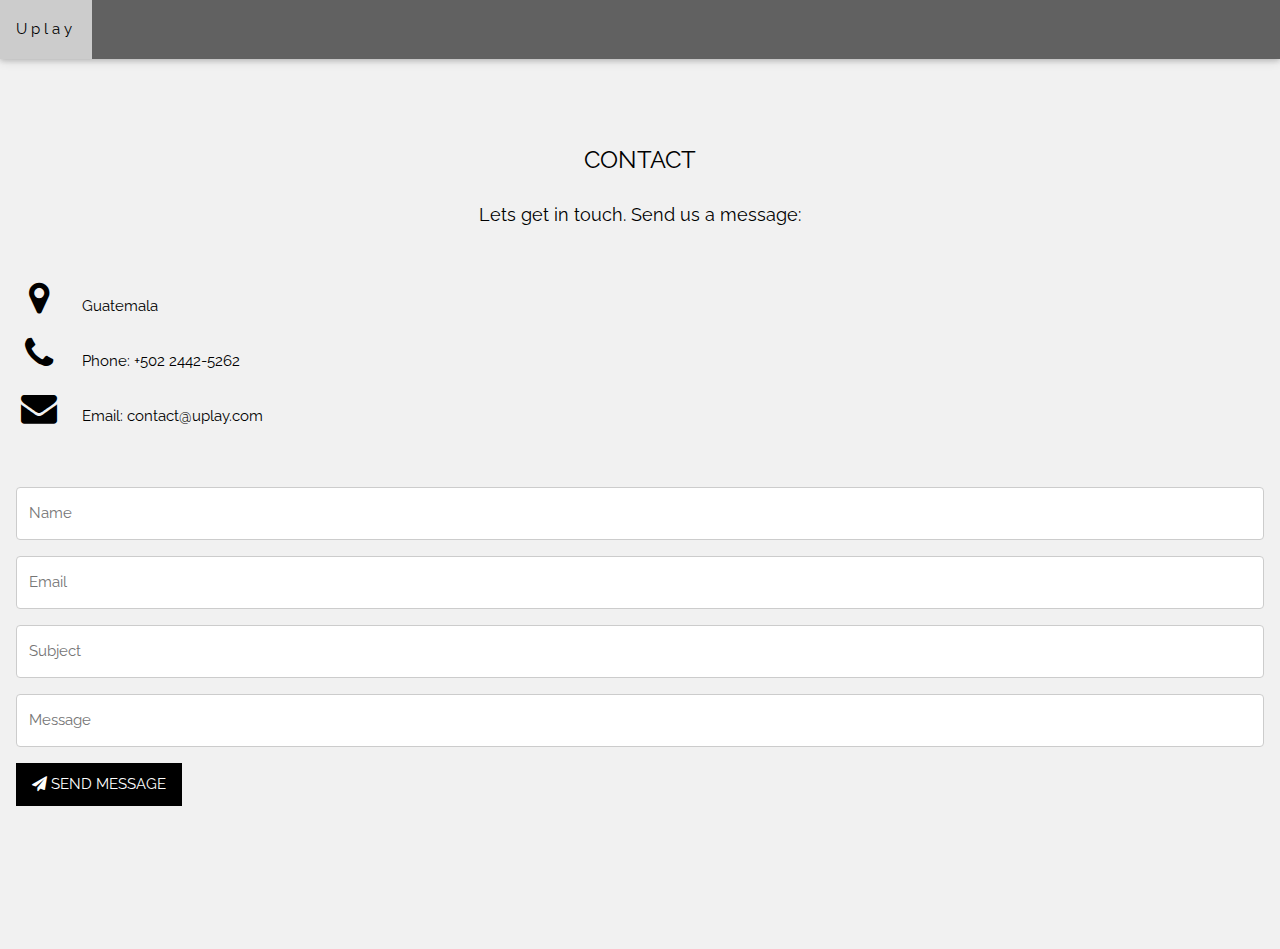
<file: prueba/templates/contact.html>
<!DOCTYPE html>
<html lang="Eng">
<title>Uplay</title>
<meta charset="UTF-8">
<meta name="viewport" content="width=device-width, initial-scale=1">
<link rel="stylesheet" href="https://www.w3schools.com/w3css/4/w3.css">
<link rel="stylesheet" href="https://fonts.googleapis.com/css?family=Raleway">
<link rel="stylesheet" href="https://cdnjs.cloudflare.com/ajax/libs/font-awesome/4.7.0/css/font-awesome.min.css">
<style>
body,h1,h2,h3,h4,h5,h6 {font-family: "Raleway", sans-serif}

body, html {
  height: 100%;
  line-height: 1.8;
}

.w3-bar .w3-button {
  padding: 16px;
}

input[type=text], select, textarea {
  width: 100%;
  padding: 12px;
  border: 1px solid #ccc;
  border-radius: 4px;
  box-sizing: border-box;
  margin-top: 6px;
  margin-bottom: 16px;
  resize: vertical;
}
</style>
<body>

<!-- Navbar (sit on top) -->
<div class="w3-top">
  <div class="w3-bar w3-dark-grey w3-card" id="myNavbar">
    <a class="w3-bar-item w3-button w3-wide" href="/">Uplay</a>
  </div>
</div>

<!-- Contact Section -->
<div class="w3-container w3-light-grey" style="padding:128px 16px" id="contact">
    <h3 class="w3-center">CONTACT</h3>
    <p class="w3-center w3-large">Lets get in touch. Send us a message:</p>
    <div style="margin-top:48px">
      <p><em class="fa fa-map-marker fa-fw w3-xxlarge w3-margin-right"></em> Guatemala</p>
      <p><em class="fa fa-phone fa-fw w3-xxlarge w3-margin-right"></em> Phone: +502 2442-5262</p>
      <p><em class="fa fa-envelope fa-fw w3-xxlarge w3-margin-right"> </em> Email: contact@uplay.com</p>
      <br>
      <form action="/action_page.php" target="_blank">
        <p><input class="w3-input w3-border" type="text" placeholder="Name" required name="Name"></p>
        <p><input class="w3-input w3-border" type="text" placeholder="Email" required name="Email"></p>
        <p><input class="w3-input w3-border" type="text" placeholder="Subject" required name="Subject"></p>
        <p><input class="w3-input w3-border" type="text" placeholder="Message" required name="Message"></p>
        <p>
          <a href="/" class="w3-button w3-black" type="submit">
            <em class="fa fa-paper-plane" role="button"></em> SEND MESSAGE
          </a>
        </p>
      </form>
    </div>
  </div>
</file>
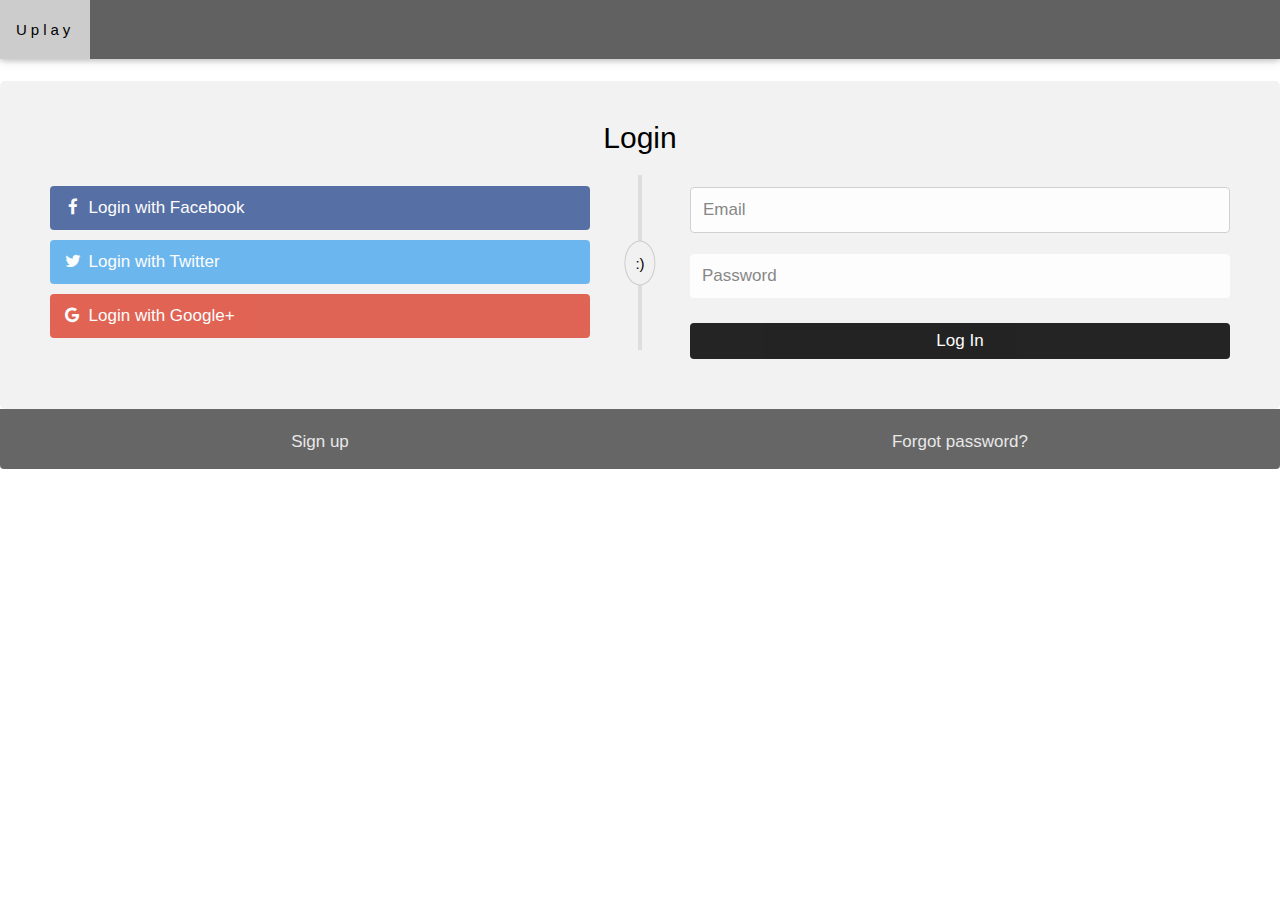
<file: prueba/templates/login.html>
<!DOCTYPE html>
<html>
<head>
<meta name="viewport" content="width=device-width, initial-scale=1">
<link rel="stylesheet" href="https://cdnjs.cloudflare.com/ajax/libs/font-awesome/4.7.0/css/font-awesome.min.css">
<link rel="stylesheet" href="https://www.w3schools.com/w3css/4/w3.css">
<link rel="stylesheet" href="https://fonts.googleapis.com/css?family=Raleway">
<link rel="stylesheet" href="https://cdnjs.cloudflare.com/ajax/libs/font-awesome/4.7.0/css/font-awesome.min.css">
<style>
body {
  font-family: Arial, Helvetica, sans-serif;
}

* {
  box-sizing: border-box;
}

/* style the container */
.container {
  position: relative;
  border-radius: 5px;
  background-color: #f2f2f2;
  padding: 20px 0 30px 0;
} 

/* style inputs and link buttons */
input,
.btn {
  width: 100%;
  padding: 12px;
  border: none;
  border-radius: 4px;
  margin: 5px 0;
  opacity: 0.85;
  display: inline-block;
  font-size: 17px;
  line-height: 20px;
  text-decoration: none; /* remove underline from anchors */
}

input:hover,
.btn:hover {
  opacity: 1;
}

/* add appropriate colors to fb, twitter and google buttons */
.fb {
  background-color: #3B5998;
  color: white;
}

.twitter {
  background-color: #55ACEE;
  color: white;
}

.google {
  background-color: #dd4b39;
  color: white;
}

/* style the submit button */
input[type=submit] {
  background-color: #4CAF50;
  color: white;
  cursor: pointer;
}

input[type=submit]:hover {
  background-color: #45a049;
}

/* Two-column layout */
.col {
  float: left;
  width: 50%;
  margin: auto;
  padding: 0 50px;
  margin-top: 6px;
}

/* Clear floats after the columns */
.row:after {
  content: "";
  display: table;
  clear: both;
}

/* vertical line */
.vl {
  position: absolute;
  left: 50%;
  transform: translate(-50%);
  border: 2px solid #ddd;
  height: 175px;
}

/* text inside the vertical line */
.vl-innertext {
  position: absolute;
  top: 50%;
  transform: translate(-50%, -50%);
  background-color: #f1f1f1;
  border: 1px solid #ccc;
  border-radius: 50%;
  padding: 8px 10px;
}

/* hide some text on medium and large screens */
.hide-md-lg {
  display: none;
}

/* bottom container */
.bottom-container {
  text-align: center;
  background-color: #666;
  border-radius: 0px 0px 4px 4px;
}

/* Responsive layout - when the screen is less than 650px wide, make the two columns stack on top of each other instead of next to each other */
@media screen and (max-width: 650px) {
  .col {
    width: 100%;
    margin-top: 0;
  }
  /* hide the vertical line */
  .vl {
    display: none;
  }
  /* show the hidden text on small screens */
  .hide-md-lg {
    display: block;
    text-align: center;
  }
}

body, html {
  height: 100%;
  line-height: 1.8;
}

.w3-bar .w3-button {
  padding: 16px;
}

input[type=text], select, textarea {
  width: 100%;
  padding: 12px;
  border: 1px solid #ccc;
  border-radius: 4px;
  box-sizing: border-box;
  margin-top: 6px;
  margin-bottom: 16px;
  resize: vertical;
}

</style>
</head>
<body>

<!-- Navbar (sit on top) -->
<div class="w3-top">
    <div class="w3-bar w3-dark-grey w3-card" id="myNavbar">
      <a class="w3-bar-item w3-button w3-wide" href="/">Uplay</a>
    </div>
  </div>

<!-- Log in -->
<br><br><br>
<div class="container">
  <form method="POST" action="">
    <div class="row">
      <h2 style="text-align:center">Login</h2>
      <div class="vl">
        <span class="vl-innertext">:)</span>
      </div>

      <div class="col">
        <a href="#" class="fb btn">
          <i class="fa fa-facebook fa-fw"></i> Login with Facebook
         </a>
        <a href="#" class="twitter btn">
          <i class="fa fa-twitter fa-fw"></i> Login with Twitter
        </a>
        <a href="#" class="google btn"><i class="fa fa-google fa-fw">
          </i> Login with Google+
        </a>
      </div>

      <div class="col">
        <div class="hide-md-lg">
          <p>Or sign in manually:</p>
        </div>

        <input type="text" name="username" placeholder="Email" required>
        <input type="password" name="password" placeholder="Password" required>
        <p>
          <center>
            <input type="submit" class="w3-button w3-black" value="Log In">
          </center>
          </p>
      </div>
      
    </div>
  </form>
</div>

<div class="bottom-container">
  <div class="row">
    <div class="col">
      <a href="/signup" style="color:white" class="btn" role="button">Sign up</a>
    </div>
    <div class="col">
      <a href="/rpassword" style="color:white" class="btn">Forgot password?</a>
    </div>
  </div>
</div>

</body>
</html>
</file>
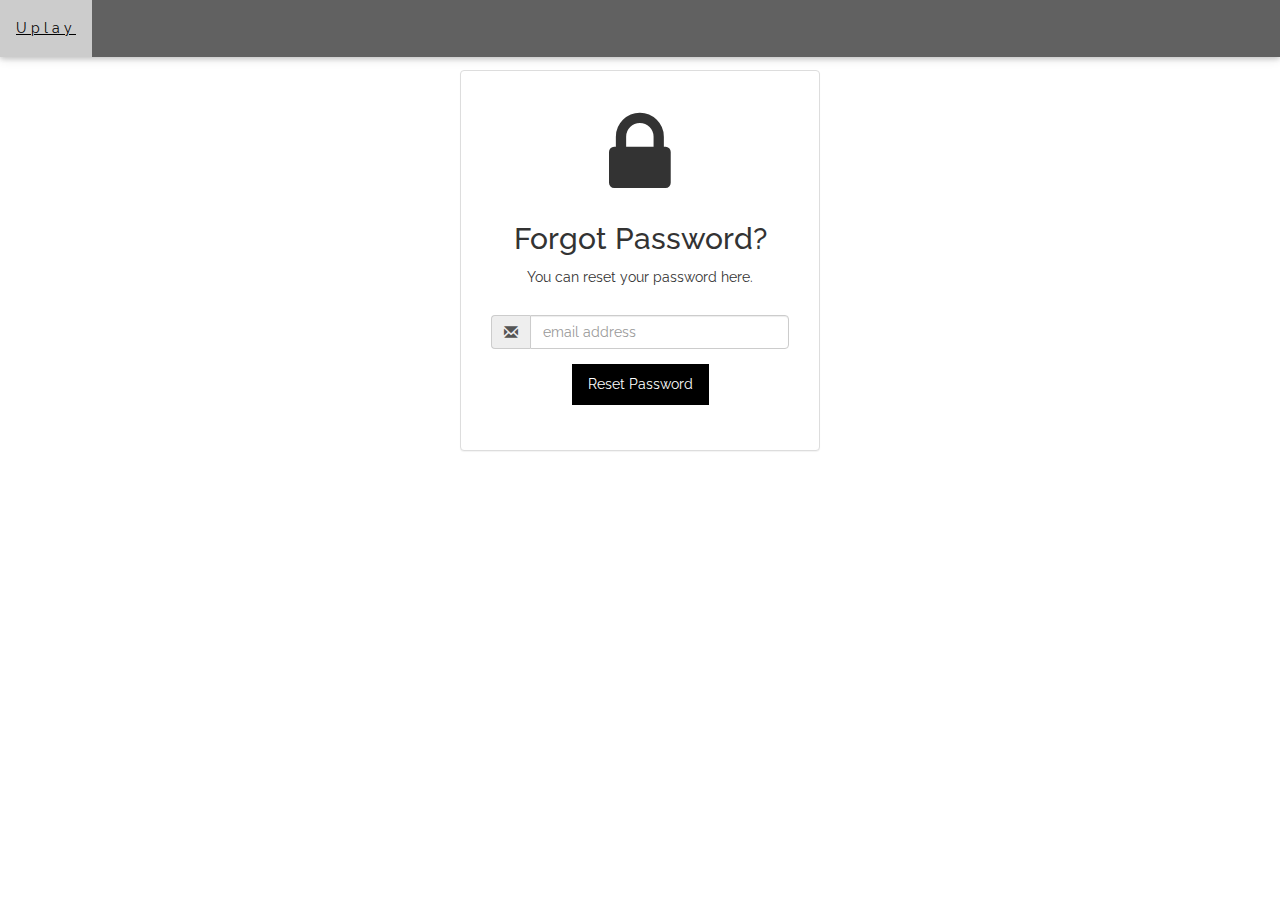
<file: prueba/templates/rpassword.html>
<!DOCTYPE html>
<html lang="Eng">
<title>Uplay</title>
<meta charset="UTF-8">
<meta name="viewport" content="width=device-width, initial-scale=1">
<link rel="stylesheet" href="https://www.w3schools.com/w3css/4/w3.css">
<link rel="stylesheet" href="https://fonts.googleapis.com/css?family=Raleway">
<link rel="stylesheet" href="https://cdnjs.cloudflare.com/ajax/libs/font-awesome/4.7.0/css/font-awesome.min.css">
<link href="//maxcdn.bootstrapcdn.com/bootstrap/3.3.0/css/bootstrap.min.css" rel="stylesheet" id="bootstrap-css">
<script src="//maxcdn.bootstrapcdn.com/bootstrap/3.3.0/js/bootstrap.min.js"></script>
<script src="//code.jquery.com/jquery-1.11.1.min.js"></script>
<style>
body,h1,h2,h3,h4,h5,h6 {font-family: "Raleway", sans-serif}

body, html {
  height: 100%;
  line-height: 1.8;
}

/* Full height image header */
.bigphoto {
  background-position: center;
  background-size: cover;
  background-image: url("/static/home.jpeg");
  min-height: 100%;
}

.w3-bar .w3-button {
  padding: 16px;
}

.form-gap {
    padding-top: 70px;
}

</style>
<body>

<!-- Navbar (sit on top) -->
<div class="w3-top">
  <div class="w3-bar w3-dark-grey w3-card" id="myNavbar">
    <a href="/" class="w3-bar-item w3-button w3-wide">Uplay</a>
    </div>
</div>

<!-- Reset Password Form-->

<link rel="stylesheet" href="https://maxcdn.bootstrapcdn.com/font-awesome/4.5.0/css/font-awesome.min.css">
<div class="form-gap"></div>
<div class="container">
   <div class="row">
       <div class="col-md-4 col-md-offset-4">
           <div class="panel panel-default">
             <div class="panel-body">
               <div class="text-center">
                 <h3><i class="fa fa-lock fa-4x"></i></h3>
                 <h2 class="text-center">Forgot Password?</h2>
                 <p>You can reset your password here.</p>
                 <div class="panel-body">
   
                   <form id="register-form" role="form" autocomplete="off" class="form" method="post">
   
                     <div class="form-group">
                       <div class="input-group">
                         <span class="input-group-addon"><i class="glyphicon glyphicon-envelope color-blue"></i></span>
                         <input id="email" name="email" placeholder="email address" class="form-control"  type="email">
                       </div>
                     </div>
                     <div class="form-group">

                        <script>
                            function clickAlert(){
                            alert("An email has been sent to you to reset your password!")
                            }
                         </script>

                        <p>
                            <center>
                            <a href="/login" class="w3-button w3-black" type="submit" onclick="clickAlert()">
                              <em  role="button"></em> Reset Password
                            </a>
                            </center>
                          </p>
                     </div>
                     
                     <input type="hidden" class="hide" name="token" id="token" value=""> 
                   </form>
   
                 </div>
               </div>
             </div>
           </div>
         </div>
   </div>
</div>
</file>
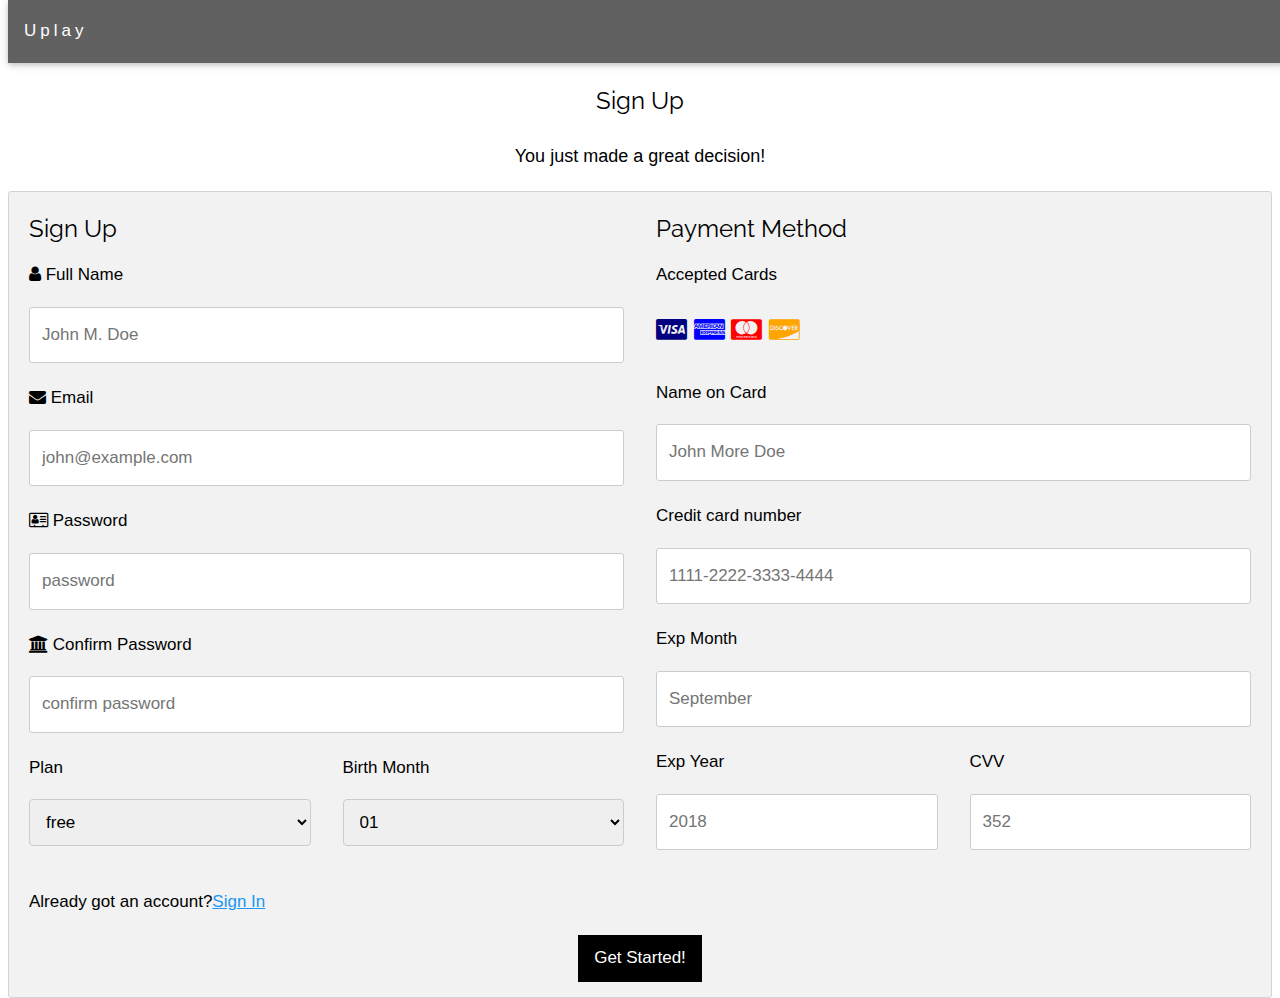
<file: prueba/templates/signup.html>
<!DOCTYPE html>
<html lang="Eng">
<title>Uplay</title>
<meta charset="UTF-8">
<meta name="viewport" content="width=device-width, initial-scale=1">
<link rel="stylesheet" href="https://www.w3schools.com/w3css/4/w3.css">
<link rel="stylesheet" href="https://fonts.googleapis.com/css?family=Raleway">
<link rel="stylesheet" href="https://cdnjs.cloudflare.com/ajax/libs/font-awesome/4.7.0/css/font-awesome.min.css">
<style>
body,h1,h2,h3,h4,h5,h6 {font-family: "Raleway", sans-serif}

body, html {
  height: 100%;
  line-height: 1.8;
}

.w3-bar .w3-button {
  padding: 16px;
}

input[type=text], select, textarea {
  width: 100%;
  padding: 12px;
  border: 1px solid #ccc;
  border-radius: 4px;
  box-sizing: border-box;
  margin-top: 6px;
  margin-bottom: 16px;
  resize: vertical;
}
body {
  font-family: Arial;
  font-size: 17px;
  padding: 8px;
}

* {
  box-sizing: border-box;
}

.row {
  display: -ms-flexbox; /* IE10 */
  display: flex;
  -ms-flex-wrap: wrap; /* IE10 */
  flex-wrap: wrap;
  margin: 0 -16px;
}

.col-25 {
  -ms-flex: 25%; /* IE10 */
  flex: 25%;
}

.col-50 {
  -ms-flex: 50%; /* IE10 */
  flex: 50%;
}

.col-75 {
  -ms-flex: 75%; /* IE10 */
  flex: 75%;
}

.col-25,
.col-50,
.col-75 {
  padding: 0 16px;
}

.container {
  background-color: #f2f2f2;
  padding: 5px 20px 15px 20px;
  border: 1px solid lightgrey;
  border-radius: 3px;
}

input[type=text] {
  width: 100%;
  margin-bottom: 20px;
  padding: 12px;
  border: 1px solid #ccc;
  border-radius: 3px;
}

label {
  margin-bottom: 10px;
  display: block;
}

.icon-container {
  margin-bottom: 20px;
  padding: 7px 0;
  font-size: 24px;
}

.btn {
  background-color: #4CAF50;
  color: white;
  padding: 12px;
  margin: 10px 0;
  border: none;
  width: 100%;
  border-radius: 3px;
  cursor: pointer;
  font-size: 17px;
}

.btn:hover {
  background-color: #45a049;
}

a {
  color: #2196F3;
}

hr {
  border: 1px solid lightgrey;
}

span.price {
  float: right;
  color: grey;
}

/* Responsive layout - when the screen is less than 800px wide, make the two columns stack on top of each other instead of next to each other (also change the direction - make the "cart" column go on top) */
@media (max-width: 800px) {
  .row {
    flex-direction: column-reverse;
  }
  .col-25 {
    margin-bottom: 20px;
  }
}
</style>
</head>
<body>
<br><br>
<h3 class="w3-center">Sign Up</h3>
<p class="w3-center w3-large">You just made a great decision!</p>


<!-- Payment Section -->  
<div class="row">
  <div class="col-75">
    <div class="container">
      <form method="POST" action="">
      
        <div class="row">
          <div class="col-50">
            <h3>Sign Up</h3>
            <label for="fname"><i class="fa fa-user"></i> Full Name</label>
            <input type="text" id="fname" name="firstname" placeholder="John M. Doe">
            <label for="email"><i class="fa fa-envelope"></i> Email</label>
            <input type="text" id="email" name="email" placeholder="john@example.com">
            <label for="adr"><i class="fa fa-address-card-o"></i> Password</label>
            <input type="text" id="pass" name="password" placeholder="password">
            <label for="city"><i class="fa fa-institution"></i> Confirm Password</label>
            <input type="text" id="cpass" name="confirmpassword" placeholder="confirm password">

            <div class="row">
              <div class="col-50">
                <label for="plan">Plan</label>
                <select id="plan" name="plan">
                    <option value = "free">free</option>
                    <option value = "basic">basic</option>
                    <option value = "PREMIUM">PREMIUM</option>
                </select>
              </div>
              <div class="col-50">
                <label for="birth">Birth Month</label>
                <select id="birth" name="birth">
                    <option value = "jan">01</option>
                    <option value = "feb">02</option>
                    <option value = "mar">03</option>
                    <option value = "apr">04</option>
                    <option value = "may">05</option>
                    <option value = "jun">06</option>
                    <option value = "jul">07</option>
                    <option value = "aug">08</option>
                    <option value = "sep">09</option>
                    <option value = "oct">10</option>
                    <option value = "nov">11</option>
                    <option value = "dic">12</option>
                </select>
              </div>
            </div>
          </div>

          <div class="col-50">
            <h3>Payment Method</h3>
            <label for="fname">Accepted Cards</label>
            <div class="icon-container">
              <i class="fa fa-cc-visa" style="color:navy;"></i>
              <i class="fa fa-cc-amex" style="color:blue;"></i>
              <i class="fa fa-cc-mastercard" style="color:red;"></i>
              <i class="fa fa-cc-discover" style="color:orange;"></i>
            </div>
            <label for="cname">Name on Card</label>
            <input type="text" id="cname" name="cardname" placeholder="John More Doe">
            <label for="ccnum">Credit card number</label>
            <input type="text" id="ccnum" name="cardnumber" placeholder="1111-2222-3333-4444">
            <label for="expmonth">Exp Month</label>
            <input type="text" id="expmonth" name="expmonth" placeholder="September">
            <div class="row">
              <div class="col-50">
                <label for="expyear">Exp Year</label>
                <input type="text" id="expyear" name="expyear" placeholder="2018">
              </div>
              <div class="col-50">
                <label for="cvv">CVV</label>
                <input type="text" id="cvv" name="cvv" placeholder="352">
              </div>
            </div>
          </div>
          
        </div>
        <label>
            <p>Already got an account?<a href="/login" title="W3.CSS" class="w3-hover-text-green">Sign In</a></p>
        </label>
            <center>
              <input type="submit" class="w3-button w3-black" value="Get Started!">
            </center>
      </form>
    </div>
  </div>
  </div>
</div>

</style>
<body>

<!-- Navbar (sit on top) -->
<div class="w3-top">
  <div class="w3-bar w3-dark-grey w3-card" id="myNavbar">
    <a class="w3-bar-item w3-button w3-wide" href="/">Uplay</a>
  </div>
</div>
</file>
